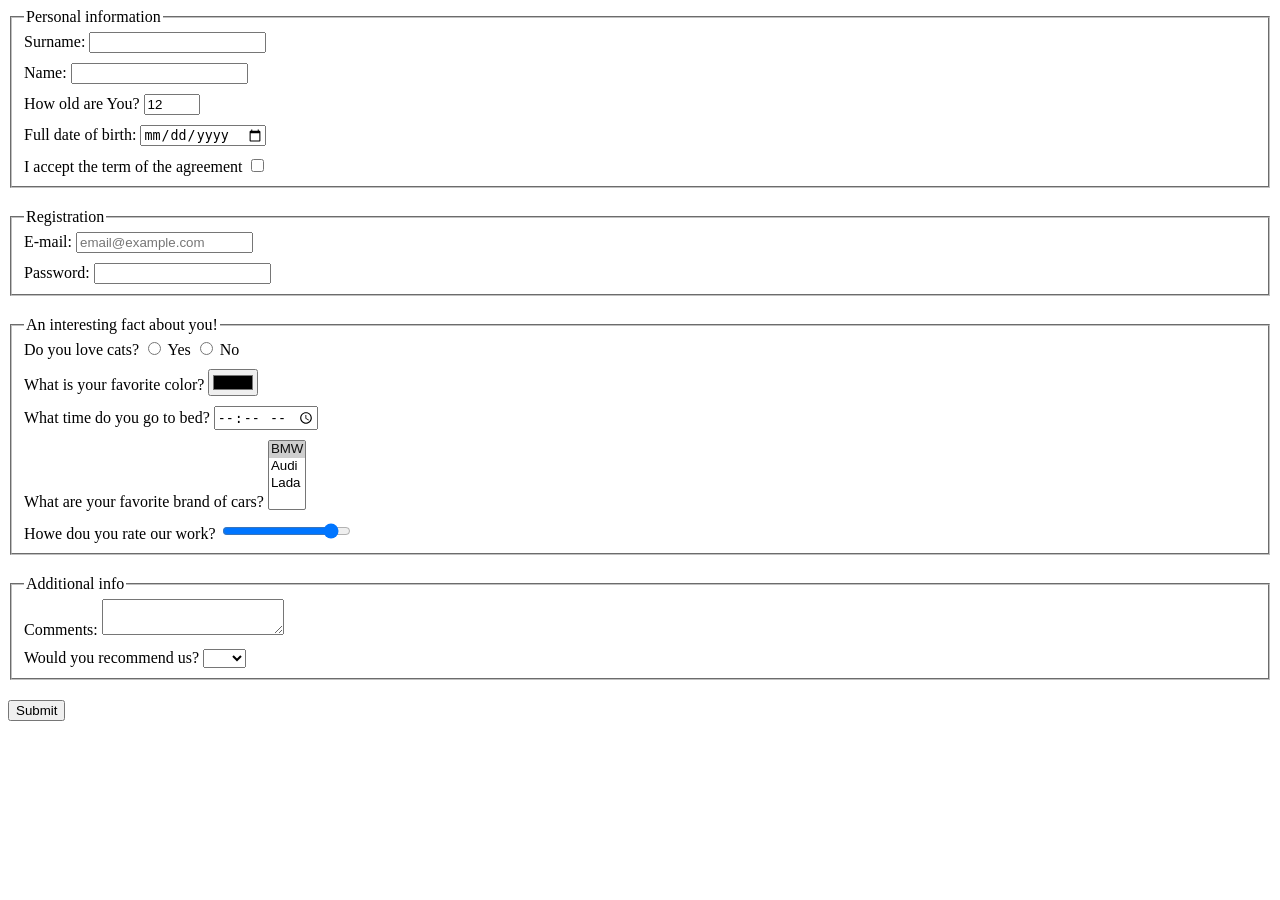
<file: index.html>
<!doctype html><html lang="en"><head><meta charset="UTF-8"><meta name="viewport" content="width=device-width, user-scalable=no, initial-scale=1.0, maximum-scale=1.0, minimum-scale=1.0"><meta http-equiv="X-UA-Compatible" content="ie=edge"><title>HTML Form</title><link rel="stylesheet" href="style.b5dec02b.css"></head><body> <form method="POST" action="https://mate-academy-form-lesson.herokuapp.com/create-application" onsubmit="onSubmit()"> <fieldset> <legend> Personal information </legend> <label for="surname"> Surname: <input maxlength="5" id="surname" type="text" autocomplete="off"> </label> <label for="name"> Name: <input id="name" type="text" autocomplete="off"> </label> <label for="age"> How old are You? <input id="age" type="number" min="12" max="100" value="12"> </label> <label for="full-aga"> Full date of birth: <input id="full-aga" type="date"> </label> <label for="accept"> I accept the term of the agreement <input id="accept" type="checkbox"> </label> </fieldset> <fieldset> <legend> Registration </legend> <label for="email"> E-mail: <input id="email" type="email" autocomplete="off" placeholder="email@example.com"> </label> <label for="password"> Password: <input id="password" type="password"> </label> </fieldset> <fieldset> <legend> An interesting fact about you! </legend> <section> Do you love cats? <label for="yes"> <input name="pet" type="radio" value="yes" id="yes"> Yes </label> <label for="no"> <input name="pet" type="radio" value="no" id="no"> No </label> </section> <label for="color"> What is your favorite color? <input id="color" type="color" value="#00000"> </label> <label for="bed"> What time do you go to bed? <input id="bed" type="time"> </label> <label for="car"> <span>What are your favorite brand of cars?</span> <select name="car" id="car" multiple required> <option value="BMW" selected>BMW</option> <option value="Audi">Audi</option> <option value="Lada">Lada</option> </select> </label> <label for="work"> Howe dou you rate our work? <input id="work" type="range" min="0" max="10" step="1" value="9"> </label> </fieldset> <fieldset> <legend>Additional info</legend> <label for="textarea"> Comments: <textarea name="textarea" id="textarea" maxlength="30" minlength="10">
          </textarea> </label> <label for="recomendation"> Would you recommend us? <select name="recomendation" id="recomendation" size="1"> <option value="" selected disabled> </option> <option value="no">no</option> <option value="yes">yes</option> </select> </label> </fieldset> <button type="submit">Submit</button> </form> <script type="text/javascript" src="main.e97352c4.js"></script> </body></html>
</file>
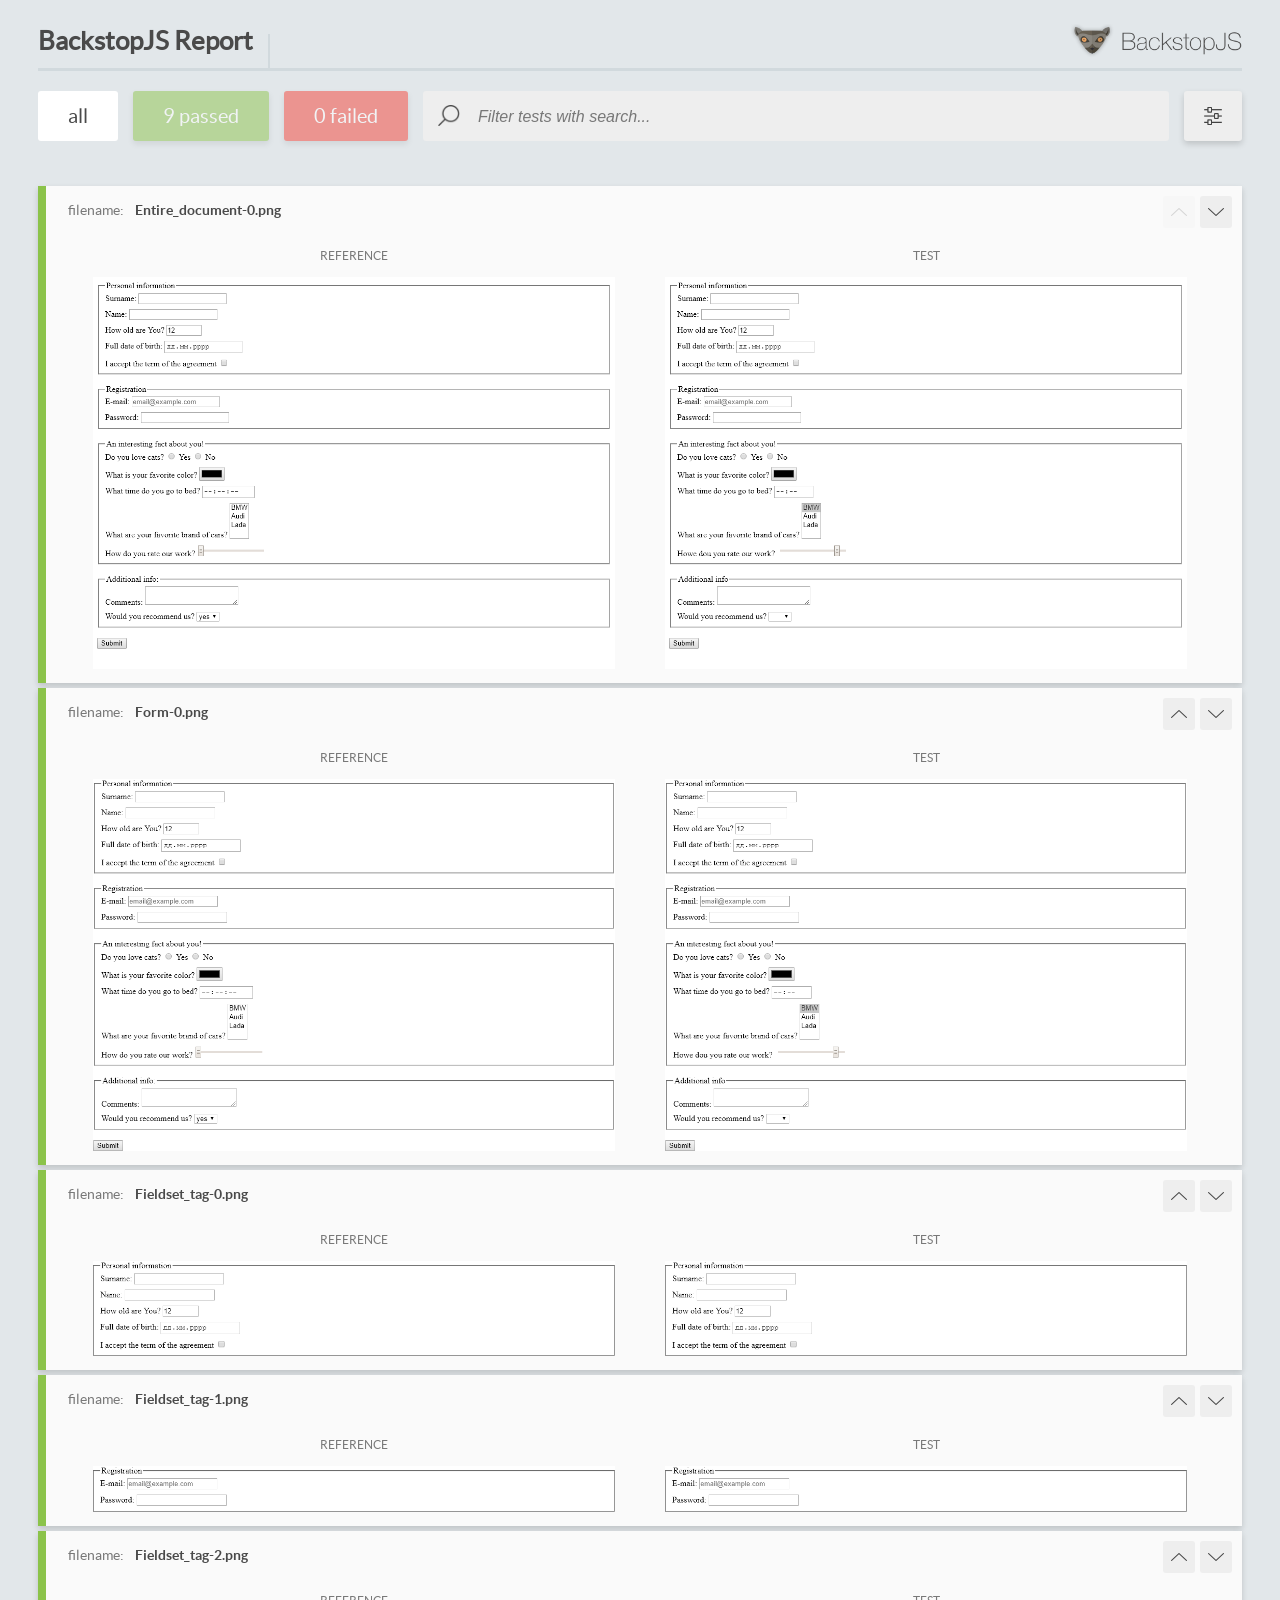
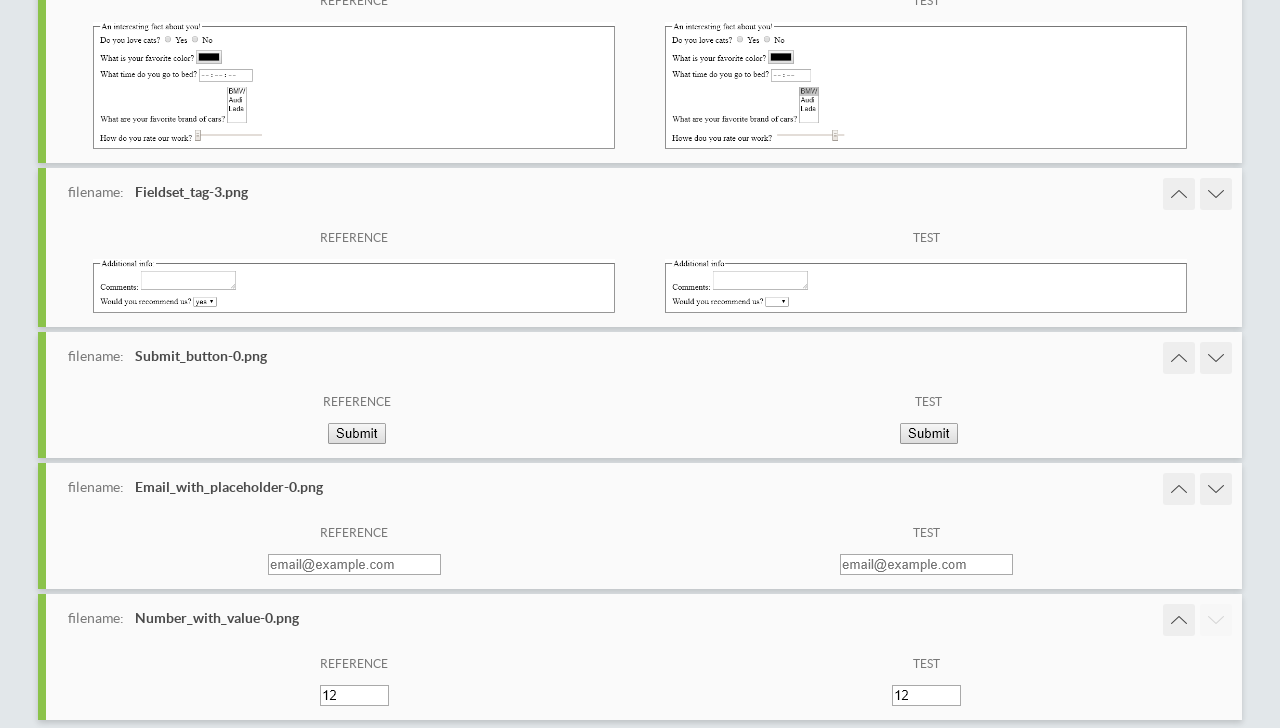
<file: report/html_report/index.html>
<!DOCTYPE html>
<html>
  <head>
    <meta charset="utf-8">
    <title>BackstopJS Report</title>

    <style>
      @font-face {
          font-family: 'latoregular';
          src: url('./assets/fonts/lato-regular-webfont.woff2') format('woff2'),
              url('./assets/fonts/lato-regular-webfont.woff') format('woff');
          font-weight: 400;
          font-style: normal;
      }
      @font-face {
          font-family: 'latobold';
          src: url('./assets/fonts/lato-bold-webfont.woff2') format('woff2'),
              url('./assets/fonts/lato-bold-webfont.woff') format('woff');
          font-weight: 700;
          font-style: normal;
      }

      .ReactModal__Body--open {
          overflow: hidden;
      }
      .ReactModal__Body--open .header {
        display: none;
      }

    </style>
  </head>
  <body style="background-color: #E2E7EA">
    <div id="root">

    </div>
    <script type="text/javascript">
      function report (report) { // eslint-disable-line no-unused-vars
        window.tests = report;
      }
    </script>
    <script type="text/javascript" src="config.js"></script>
    <script type="text/javascript" src="index_bundle.js"></script>
  </body>
</html>
</file>
<file: style.b5dec02b.css>
label{display:block;margin-bottom:10px}section label{display:inline-block}label:last-child{margin-bottom:0}fieldset{margin-bottom:20px}fieldset:last-child{margin-bottom:0}
/*# sourceMappingURL=style.b5dec02b.css.map */
</file>
